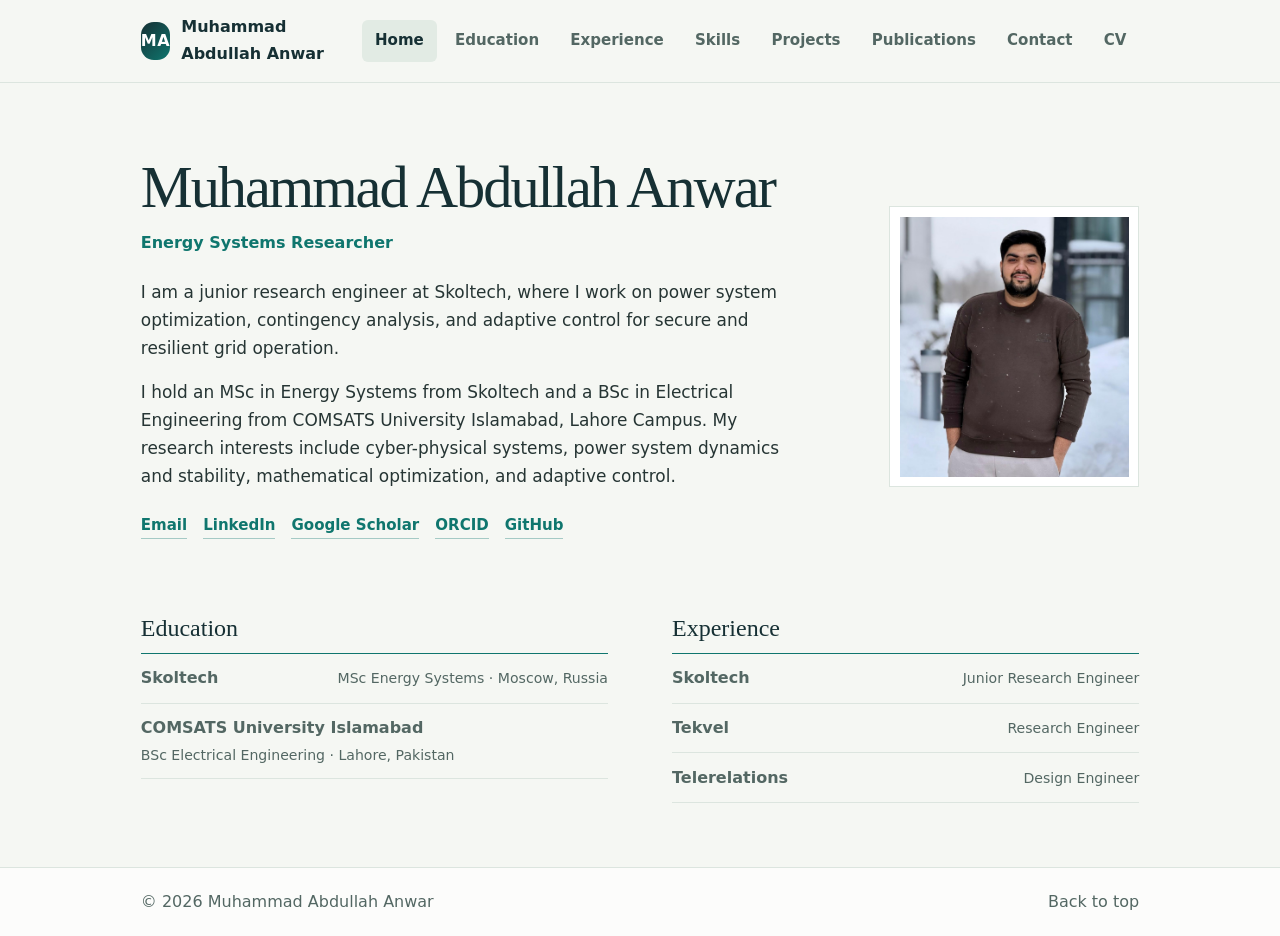
<file: index.html>
<!DOCTYPE html>
<html lang="en">
<head>
  <meta charset="UTF-8" />
  <meta name="viewport" content="width=device-width, initial-scale=1.0" />
  <meta name="description" content="Muhammad Abdullah Anwar - Energy Systems Researcher working on power system optimization, AI, smart grids, control, cybersecurity, and resilient energy systems." />
  <meta name="author" content="Muhammad Abdullah Anwar" />
  <title>Muhammad Abdullah Anwar | Energy Systems Researcher</title>
  <link rel="preload" as="image" href="assets/images/muhammad-abdullah-anwar.jpg" />
  <link rel="stylesheet" href="style.css" />
</head>
<body>
  <a class="skip-link" href="#main-content">Skip to content</a>

  <header class="site-header" id="top">
    <div class="header-inner">
      <a class="brand" href="#home" data-tab-link="home" aria-label="Home">
        <span class="brand-mark">MA</span>
        <span>Muhammad Abdullah Anwar</span>
      </a>

      <button class="menu-toggle" type="button" aria-expanded="false" aria-controls="site-nav">
        <span></span><span></span><span></span>
        <span class="sr-only">Open menu</span>
      </button>

      <nav class="site-nav" id="site-nav" aria-label="Primary navigation">
        <a href="#home" data-tab-link="home" class="active">Home</a>
        <a href="#education" data-tab-link="education">Education</a>
        <a href="#experience" data-tab-link="experience">Experience</a>
        <a href="#skills" data-tab-link="skills">Skills</a>
        <a href="#projects" data-tab-link="projects">Projects</a>
        <a href="#publications" data-tab-link="publications">Publications</a>
        <a href="#contact" data-tab-link="contact">Contact</a>
        <a href="assets/cv/Muhammad_Abdullah_Anwar_CV.pdf">CV</a>
      </nav>
    </div>
  </header>

  <main id="main-content">
    <section class="tab-panel active" id="home" aria-labelledby="home-title">
      <div class="hero-wrap section-shell">
        <div class="hero-copy reveal">
          <h1 id="home-title">Muhammad Abdullah Anwar</h1>
          <p class="research-title">Energy Systems Researcher</p>
          <div class="intro-text">
            <p>I am a junior research engineer at Skoltech, where I work on power system optimization, contingency analysis, and adaptive control for secure and resilient grid operation.</p>
            <p>I hold an MSc in Energy Systems from Skoltech and a BSc in Electrical Engineering from COMSATS University Islamabad, Lahore Campus. My research interests include cyber-physical systems, power system dynamics and stability, mathematical optimization, and adaptive control.</p>
          </div>

          <div class="quick-links" aria-label="Profile links">
            <a href="mailto:abdullahabbi16@gmail.com">Email</a>
            <a href="https://www.linkedin.com/in/muhammad-abdullah-anwar-aba880205/" target="_blank" rel="noopener">LinkedIn</a>
            <a href="https://scholar.google.com/citations?user=Lme0iqQAAAAJ&amp;hl=en" target="_blank" rel="noopener">Google Scholar</a>
            <a href="https://orcid.org/0009-0001-8237-1977" target="_blank" rel="noopener">ORCID</a>
            <a href="https://github.com/Muhammad-Abdullah8" target="_blank" rel="noopener">GitHub</a>
          </div>
        </div>

        <figure class="profile-portrait">
          <img src="assets/images/muhammad-abdullah-anwar.jpg" alt="Muhammad Abdullah Anwar" />
        </figure>
      </div>

      <div class="section-shell affiliations">
        <section aria-labelledby="home-education">
          <h2 id="home-education"><a href="#education" data-tab-link="education">Education</a></h2>
          <ul>
            <li><strong>Skoltech</strong><span>MSc Energy Systems · Moscow, Russia</span></li>
            <li><strong>COMSATS University Islamabad</strong><span>BSc Electrical Engineering · Lahore, Pakistan</span></li>
          </ul>
        </section>
        <section aria-labelledby="home-experience">
          <h2 id="home-experience"><a href="#experience" data-tab-link="experience">Experience</a></h2>
          <ul>
            <li><strong>Skoltech</strong><span>Junior Research Engineer</span></li>
            <li><strong>Tekvel</strong><span>Research Engineer</span></li>
            <li><strong>Telerelations</strong><span>Design Engineer</span></li>
          </ul>
        </section>
      </div>
    </section>

    <section class="tab-panel" id="education" aria-labelledby="education-title">
      <div class="section-shell section-heading reveal">
        <p class="eyebrow">Academic background</p>
        <h2 id="education-title">Education</h2>
      </div>

      <div class="section-shell timeline reveal">
        <article class="timeline-item">
          <div class="timeline-date">Sep 2024 – Jun 2026</div>
          <div class="timeline-content">
            <h3>Master of Science in Energy Systems</h3>
            <p class="muted">Skolkovo Institute of Science and Technology, Moscow, Russia</p>
            <p>GPA: 3.83/4.00. Cohort rank: 2nd. Research focus includes smart grids, power system optimization, power electronics, dynamics and stability, renewable energy integration, optimal control, and cybersecurity in smart grids.</p>
            <p><strong>Master’s thesis:</strong> A Game Theory-Based Optimization Framework for Cybersecurity in Power Systems under False Data Injection Attacks.</p>
          </div>
        </article>

        <article class="timeline-item">
          <div class="timeline-date">Sep 2019 – Jul 2023</div>
          <div class="timeline-content">
            <h3>Bachelor of Science in Electrical Engineering</h3>
            <p class="muted">COMSATS University Islamabad, Lahore Campus, Pakistan</p>
            <p>Academic focus included power electronics, IoT, signal processing, complex electrical circuit analysis, control systems, communication systems, and digital system design.</p>
          </div>
        </article>
      </div>

      <div class="section-shell cards-grid two reveal">
        <article class="info-card">
          <h3>Conferences and seminars</h3>
          <p><strong>Research Seminars in Smart Grids</strong>, Skoltech, Nov 2024 – May 2025.</p>
          <p><strong>SUMMA 2025</strong>, 7th International Conference on Control Systems, Mathematical Modeling, Automation and Energy Efficiency, Lipetsk, Russia.</p>
        </article>
        <article class="info-card accent-card">
          <h3>Awards and scholarships</h3>
          <p><strong>Skoltech Merit Scholarship</strong>, 2024 – Present.</p>
          <p><strong>Excellence Award for Outstanding Industrial Immersion Project</strong>, Skoltech, Oct 2025.</p>
        </article>
      </div>
    </section>

    <section class="tab-panel" id="experience" aria-labelledby="experience-title">
      <div class="section-shell section-heading reveal">
        <p class="eyebrow">Academic and professional work</p>
        <h2 id="experience-title">Work experience</h2>
      </div>

      <div class="section-shell timeline reveal">
        <article class="timeline-item">
          <div class="timeline-date">Dec 2024 – Present</div>
          <div class="timeline-content">
            <h3>Junior Research Engineer</h3>
            <p class="muted">Skoltech, Moscow, Russia</p>
            <p>Develop computational frameworks for online optimal power flow and cyber-physical grid security using contingency analysis, adaptive control, and data-driven methods.</p>
          </div>
        </article>

        <article class="timeline-item">
          <div class="timeline-date">Jun 2025 – Jun 2026</div>
          <div class="timeline-content">
            <h3>Research Engineer</h3>
            <p class="muted">Tekvel, Moscow, Russia · Hybrid</p>
            <ul>
              <li>Tested IEC 61850 digital substation protection and automation functions with Tekvel Magic and industrial protection relays.</li>
              <li>Ran fault scenarios for distance protection, transformer differential protection, and autoreclosing schemes.</li>
            </ul>
          </div>
        </article>

        <article class="timeline-item">
          <div class="timeline-date">Nov 2023 – Sep 2024</div>
          <div class="timeline-content">
            <h3>Design Engineer</h3>
            <p class="muted">Telerelations, Lahore, Pakistan</p>
            <ul>
              <li>Delivered controls design and technical documentation for a New York City-based client, aligned with project requirements and local standards.</li>
              <li>Designed SCA, DDC, and DASSY controls packages for Building Automation and BMS projects.</li>
            </ul>
          </div>
        </article>
      </div>
    </section>

    <section class="tab-panel" id="skills" aria-labelledby="skills-title">
      <div class="section-shell section-heading reveal">
        <p class="eyebrow">Technical toolkit</p>
        <h2 id="skills-title">Skills</h2>
      </div>

      <div class="section-shell skill-grid reveal">
        <article class="skill-card">
          <h3>Programming</h3>
          <div class="pill-row">
            <span>Python</span><span>MATLAB</span><span>C++</span><span>C</span><span>Java</span><span>Julia</span><span>R</span>
          </div>
        </article>

        <article class="skill-card">
          <h3>AI/ML and data analysis</h3>
          <div class="pill-row">
            <span>PyTorch</span><span>TensorFlow</span><span>PyTorch Geometric</span><span>NumPy</span><span>Pandas</span><span>OpenCV</span><span>Matplotlib</span>
          </div>
        </article>

        <article class="skill-card">
          <h3>Optimization and power systems</h3>
          <div class="pill-row">
            <span>Pyomo</span><span>IPOPT</span><span>MATPOWER</span><span>ETAP</span><span>PSCAD</span><span>Simulink</span><span>OPF</span><span>Inverter control</span>
          </div>
        </article>

        <article class="skill-card">
          <h3>Tools and environments</h3>
          <div class="pill-row">
            <span>Git/GitHub</span><span>Jupyter</span><span>Wireshark</span><span>Linux</span><span>LaTeX</span><span>RTDS NovaCor</span>
          </div>
        </article>

        <article class="skill-card">
          <h3>Signal processing</h3>
          <div class="pill-row">
            <span>Sampling</span><span>Quantization</span><span>Digital filtering</span><span>Spectral denoising</span><span>Transform-based compression</span>
          </div>
        </article>

        <article class="skill-card">
          <h3>Languages</h3>
          <div class="pill-row">
            <span>English · C1</span><span>Urdu · Native</span>
          </div>
        </article>
      </div>
    </section>

    <section class="tab-panel" id="projects" aria-labelledby="projects-title">
      <div class="section-shell section-heading reveal">
        <p class="eyebrow">Research, simulation, and design</p>
        <h2 id="projects-title">Projects</h2>
      </div>

      <div class="section-shell filter-bar reveal" aria-label="Project filters">
        <button class="filter-btn active" data-filter="all" type="button">All</button>
        <button class="filter-btn" data-filter="simulation" type="button">Simulation &amp; Design</button>
        <button class="filter-btn" data-filter="optimization" type="button">Optimization</button>
        <button class="filter-btn" data-filter="security" type="button">Cybersecurity</button>
        <button class="filter-btn" data-filter="ai" type="button">AI/ML</button>
        <button class="filter-btn" data-filter="control" type="button">Control</button>
        <button class="filter-btn" data-filter="protection" type="button">Protection</button>
        <button class="filter-btn" data-filter="iot" type="button">IoT</button>
      </div>

      <div class="section-shell project-grid reveal" id="project-grid">
        <article class="project-card featured simulation-design-card" data-category="simulation matlab">
          <a class="project-image-link" href="assets/projects/pll-model-preview.jpg" target="_blank" rel="noopener" aria-label="Open PLL Simulink model preview">
            <img class="project-preview" src="assets/projects/pll-model-preview.jpg" alt="Simulink preview of PLL design under negative sequence and harmonic distortion" loading="lazy">
          </a>
          <div class="project-topline"><span>Smart Grids Course · Simulation &amp; Design</span><span>2025</span></div>
          <h3>PLL Design Under Negative Sequence and Harmonic Distortion</h3>
          <p>Designed and tested a PLL model in MATLAB/Simulink under negative-sequence voltage and harmonic distortion. The model used notch filtering, lead compensation, and time-domain validation to improve synchronization behavior.</p>
          <div class="result-box">
            <strong>Result shown</strong>
            <p>The PLL output response and Bode analysis show how the filter and compensator reduce harmonic effects and help the frequency response settle after distortion.</p>
            <a class="project-image-link" href="assets/projects/pll-results-preview.jpg" target="_blank" rel="noopener" aria-label="Open PLL simulation results">
              <img class="project-result" src="assets/projects/pll-results-preview.jpg" alt="PLL simulation results with output response and Bode plot" loading="lazy">
            </a>
          </div>
          <div class="tag-row"><span>MATLAB</span><span>Simulink</span><span>PLL</span><span>Harmonics</span><span>Simulation design</span></div>
          <div class="card-links">
            <a href="assets/projects/pll-model-preview.jpg" target="_blank" rel="noopener">Open model image</a>
            <a href="assets/projects/pll-results-preview.jpg" target="_blank" rel="noopener">Open results</a>
          </div>
        </article>

        <article class="project-card featured simulation-design-card" data-category="simulation matlab">
          <a class="project-image-link" href="assets/projects/grid-inverter-model-preview.jpg" target="_blank" rel="noopener" aria-label="Open grid-following inverter model preview">
            <img class="project-preview" src="assets/projects/grid-inverter-model-preview.jpg" alt="Simulink preview of grid-following inverter with PLL and LCL filter" loading="lazy">
          </a>
          <div class="project-topline"><span>Smart Grids Course · Simulation &amp; Design</span><span>2025</span></div>
          <h3>Grid-Following Inverter Using PLL and LCL Filter</h3>
          <p>Built a three-phase grid-following inverter simulation with PLL synchronization, dq current control, PWM switching, and LCL filtering to study grid-connected converter behavior.</p>
          <div class="result-box">
            <strong>Result shown</strong>
            <p>The simulated waveforms show stable grid-side and inverter-side voltage/current behavior after filtering and current control, with the LCL interface reducing switching distortion.</p>
            <a class="project-image-link" href="assets/projects/grid-inverter-results-preview.jpg" target="_blank" rel="noopener" aria-label="Open grid-following inverter simulation results">
              <img class="project-result" src="assets/projects/grid-inverter-results-preview.jpg" alt="Grid-following inverter simulation results showing voltages, currents, and PWM-related waveforms" loading="lazy">
            </a>
          </div>
          <div class="tag-row"><span>MATLAB</span><span>Simulink</span><span>Grid-following inverter</span><span>LCL filter</span><span>dq control</span></div>
          <div class="card-links">
            <a href="assets/projects/grid-inverter-model-preview.jpg" target="_blank" rel="noopener">Open model image</a>
            <a href="assets/projects/grid-inverter-results-preview.jpg" target="_blank" rel="noopener">Open results</a>
          </div>
        </article>

        <article class="project-card featured simulation-design-card" data-category="simulation matlab">
          <a class="project-image-link" href="assets/projects/flux-observer-model-preview.jpg" target="_blank" rel="noopener" aria-label="Open flux observer Simulink model preview">
            <img class="project-preview" src="assets/projects/flux-observer-model-preview.jpg" alt="Simulink preview of dq-frame flux observer design" loading="lazy">
          </a>
          <div class="project-topline"><span>Smart Grids Course · Simulation &amp; Design</span><span>2025</span></div>
          <h3>Flux Observer Design in dq-Frame</h3>
          <p>Designed a dq-frame flux observer in Simulink to estimate stator flux magnitude and electrical angle, including reciprocal normalization and low-flux stability handling.</p>
          <div class="result-box">
            <strong>Result shown</strong>
            <p>The output plots show the estimated flux-related response and angle behavior, including transient behavior during a frequency change and recovery to a stable response.</p>
            <a class="project-image-link" href="assets/projects/flux-observer-results-preview.jpg" target="_blank" rel="noopener" aria-label="Open flux observer simulation results">
              <img class="project-result" src="assets/projects/flux-observer-results-preview.jpg" alt="Flux observer simulation results showing estimated outputs and transient response" loading="lazy">
            </a>
          </div>
          <div class="tag-row"><span>MATLAB</span><span>Simulink</span><span>Flux observer</span><span>dq-frame</span><span>Simulation design</span></div>
          <div class="card-links">
            <a href="assets/projects/flux-observer-model-preview.jpg" target="_blank" rel="noopener">Open model image</a>
            <a href="assets/projects/flux-observer-results-preview.jpg" target="_blank" rel="noopener">Open results</a>
          </div>
        </article>

        <article class="project-card thesis-card" data-category="optimization security">
          <div class="project-topline"><span>Master’s Thesis · Skoltech</span><span>Sep 2025 – Present</span></div>
          <h3>A Game Theory-Based Optimization Framework for Cybersecurity in Power Systems under False Data Injection Attacks</h3>
          <p>My master’s thesis develops an optimization framework for studying cybersecurity risks in power systems under false data injection attacks. The work focuses on how manipulated measurements can affect secure grid operation and how optimization can help identify critical buses, vulnerable operating points, and effective defense strategies.</p>
          <ul class="project-bullets">
            <li>Models false data injection attack scenarios in power system operation.</li>
            <li>Uses AC-OPF-based analysis to evaluate cyber-physical impacts on the grid.</li>
            <li>Identifies critical buses and supports defense planning for resilient operation.</li>
          </ul>
          <div class="tag-row"><span>Master’s thesis</span><span>Cybersecurity</span><span>False data injection attacks</span><span>AC-OPF</span><span>Optimization</span></div>
        </article>

        <article class="project-card" data-category="optimization renewable">
          <div class="project-topline"><span>Research Project · Skoltech</span><span>Nov 2025 – Jan 2026</span></div>
          <h3>Security-Constrained Multi-Period OPF with Renewable and Storage Integration</h3>
          <p>Developed a multi-period OPF model with renewable generation, storage constraints, ramping limits, and unit commitment constraints. Implemented the framework in Pyomo/IPOPT and tested it on IEEE systems.</p>
          <div class="tag-row"><span>Pyomo</span><span>IPOPT</span><span>OPF</span><span>Energy storage</span><span>Renewables</span></div>
        </article>

        <article class="project-card" data-category="ai optimization">
          <div class="project-topline"><span>Research Project · Skoltech</span><span>Sep 2025 – Nov 2025</span></div>
          <h3>Graph Neural Network Approach for Optimal Power Flow</h3>
          <p>Built a graph neural network surrogate model for AC optimal power flow on the IEEE 9-bus system using PyTorch Geometric. Generated OPF datasets under varying load conditions and evaluated prediction accuracy.</p>
          <div class="tag-row"><span>GNN</span><span>PyTorch Geometric</span><span>AC-OPF</span><span>IEEE 9-bus</span></div>
        </article>

        <article class="project-card" data-category="control optimization">
          <div class="project-topline"><span>Research Project · Skoltech</span><span>Jun 2025 – Sep 2025</span></div>
          <h3>Contingency-Sensitive Inertia and Damping Control for Grid-Forming Inverters</h3>
          <p>Designed a contingency-sensitive control strategy to adapt grid-forming inverter inertia and damping for improved transient stability. The method was validated on the IEEE 9-bus system using RTDS NovaCor.</p>
          <div class="tag-row"><span>Grid-forming inverter</span><span>RTDS NovaCor</span><span>Transient stability</span><span>Control</span></div>
        </article>

        <article class="project-card" data-category="control ai optimization">
          <div class="project-topline"><span>Research Project · Skoltech</span><span>Jan 2025 – May 2025</span></div>
          <h3>Optimal Adaptive Droop Control with AI-Based Contingency Detection</h3>
          <p>Developed an adaptive droop control framework for primary frequency regulation under changing operating conditions, integrating optimization, eigenvalue-based stability constraints, and AI-based event detection.</p>
          <div class="tag-row"><span>Adaptive droop</span><span>Frequency regulation</span><span>AI detection</span><span>Stability</span></div>
        </article>

        <article class="project-card" data-category="protection">
          <div class="project-topline"><span>Industrial Project · Tekvel</span><span>2025</span></div>
          <h3>Relay Protection Testing Framework Using Simulated Sample Values</h3>
          <p>Developed relay protection test plans and executed fault simulations to evaluate protection performance, identify vulnerabilities, and support safer network operation.</p>
          <div class="tag-row"><span>Relay protection</span><span>Fault simulation</span><span>Testing</span><span>Power systems</span></div>
        </article>

        <article class="project-card" data-category="iot">
          <div class="project-topline"><span>Bachelor Thesis · COMSATS</span><span>Sep 2022 – Jul 2023</span></div>
          <h3>IoT-Based Smart Energy Metering and Monitoring System</h3>
          <p>Designed an IoT-based smart energy meter with real-time data acquisition, cloud transmission, and a web dashboard for energy monitoring.</p>
          <div class="tag-row"><span>IoT</span><span>Energy metering</span><span>Web dashboard</span><span>Monitoring</span></div>
        </article>
      </div>
    </section>

    <section class="tab-panel" id="publications" aria-labelledby="publications-title">
      <div class="section-shell section-heading reveal">
        <p class="eyebrow">Papers and manuscripts</p>
        <h2 id="publications-title">Publications</h2>
      </div>

      <div class="section-shell publication-tools reveal">
        <label for="publication-search">Search publications</label>
        <input id="publication-search" type="search" placeholder="Search by title, venue, or topic" />
      </div>

      <div class="section-shell publication-list reveal" id="publication-list">
        <article class="publication-card" data-search="ac-opf stackelberg cyber physical attack analysis power systems elsevier submitted">
          <div class="publication-meta"><span>Manuscript submitted to Elsevier</span><span>Submitted</span></div>
          <h3>An AC-OPF-Based Stackelberg Framework for Cyber-Physical Attack Analysis in Power Systems</h3>
          <p class="authors">Muhammad Abdullah Anwar et al.</p>
          <p>Developed an AC-OPF-based optimization framework for cyber-physical attack analysis in power systems.</p>
          <button class="copy-citation" type="button" data-citation="Muhammad Abdullah Anwar et al., 'An AC-OPF-Based Stackelberg Framework for Cyber-Physical Attack Analysis in Power Systems,' manuscript submitted to Elsevier.">Copy citation</button>
        </article>

        <article class="publication-card" data-search="contingency sensitive inertia damping control grid forming inverters summa 2025 accepted ieee xplore document 11302304">
          <div class="publication-meta"><span>SUMMA 2025 · IEEE Xplore</span><span>Accepted · Oct 2025</span></div>
          <h3>An Optimal Contingency-Sensitive Inertia and Damping Control for Grid-Forming Inverters</h3>
          <p class="authors">Muhammad Abdullah Anwar et al.</p>
          <p>Accepted for presentation/publication at the 7th International Conference on Control Systems, Mathematical Modeling, Automation and Energy Efficiency, Lipetsk, Russia. Available on IEEE Xplore.</p>
          <div class="card-links publication-links">
            <a href="https://ieeexplore.ieee.org/abstract/document/11302304" target="_blank" rel="noopener">Open IEEE Xplore</a>
            <button class="copy-citation" type="button" data-citation="Muhammad Abdullah Anwar et al., 'An Optimal Contingency-Sensitive Inertia and Damping Control for Grid-Forming Inverters,' SUMMA 2025, IEEE Xplore, 2025.">Copy citation</button>
          </div>
        </article>

        <article class="publication-card" data-search="adaptive droop control ai based contingency detection frequency regulation ieee transactions power systems submitted">
          <div class="publication-meta"><span>Manuscript submitted to IEEE Transactions on Power Systems</span><span>Submitted</span></div>
          <h3>Optimal Adaptive Droop Control with AI-Based Contingency Detection for Frequency Regulation</h3>
          <p class="authors">Muhammad Abdullah Anwar et al.</p>
          <p>Developed from research on adaptive droop control, optimization-based stability constraints, and AI-assisted contingency detection for frequency regulation.</p>
          <button class="copy-citation" type="button" data-citation="Muhammad Abdullah Anwar et al., 'Optimal Adaptive Droop Control with AI-Based Contingency Detection for Frequency Regulation,' manuscript submitted to IEEE Transactions on Power Systems.">Copy citation</button>
        </article>
      </div>
    </section>

    <section class="tab-panel" id="contact" aria-labelledby="contact-title">
      <div class="section-shell section-heading reveal">
        <p class="eyebrow">CV and contact</p>
        <h2 id="contact-title">Contact</h2>
      </div>

      <div class="section-shell contact-grid reveal">
        <article class="contact-card">
          <h3>Download CV</h3>
          <p>My CV summarizes my research experience in smart grids, OPF, AI/ML, relay protection, inverter control, cybersecurity, and energy system optimization.</p>
          <a class="btn primary" href="assets/cv/Muhammad_Abdullah_Anwar_CV.pdf" target="_blank" rel="noopener">Open CV</a>
        </article>

        <article class="contact-card">
          <h3>Academic links</h3>
          <div class="link-list">
            <a href="mailto:abdullahabbi16@gmail.com">abdullahabbi16@gmail.com</a>
            <a href="https://www.linkedin.com/in/muhammad-abdullah-anwar-aba880205/" target="_blank" rel="noopener">LinkedIn</a>
            <a href="https://scholar.google.com/citations?user=Lme0iqQAAAAJ&amp;hl=en" target="_blank" rel="noopener">Google Scholar</a>
            <a href="https://orcid.org/0009-0001-8237-1977" target="_blank" rel="noopener">ORCID</a>
            <a href="https://github.com/Muhammad-Abdullah8" target="_blank" rel="noopener">GitHub</a>
          </div>
        </article>

        <form class="contact-form" id="contact-form">
          <h3>Send a message</h3>
          <label for="name">Name</label>
          <input id="name" name="name" type="text" placeholder="Your name" />

          <label for="email">Email</label>
          <input id="email" name="email" type="email" placeholder="your.email@example.com" />

          <label for="subject">Subject</label>
          <input id="subject" name="subject" type="text" placeholder="Research opportunity / collaboration" />

          <label for="message">Message</label>
          <textarea id="message" name="message" rows="5" placeholder="Write your message here"></textarea>

          <button class="btn primary" type="submit">Open email app</button>
          <p class="form-note">This form opens your email app. No data is stored on this website.</p>
        </form>
      </div>
    </section>
  </main>

  <footer class="site-footer">
    <div class="section-shell footer-inner">
      <p>© <span id="year"></span> Muhammad Abdullah Anwar</p>
      <a href="#top">Back to top</a>
    </div>
  </footer>

  <div class="toast" id="toast" role="status" aria-live="polite"></div>
  <script src="script.js"></script>
</body>
</html>
</file>
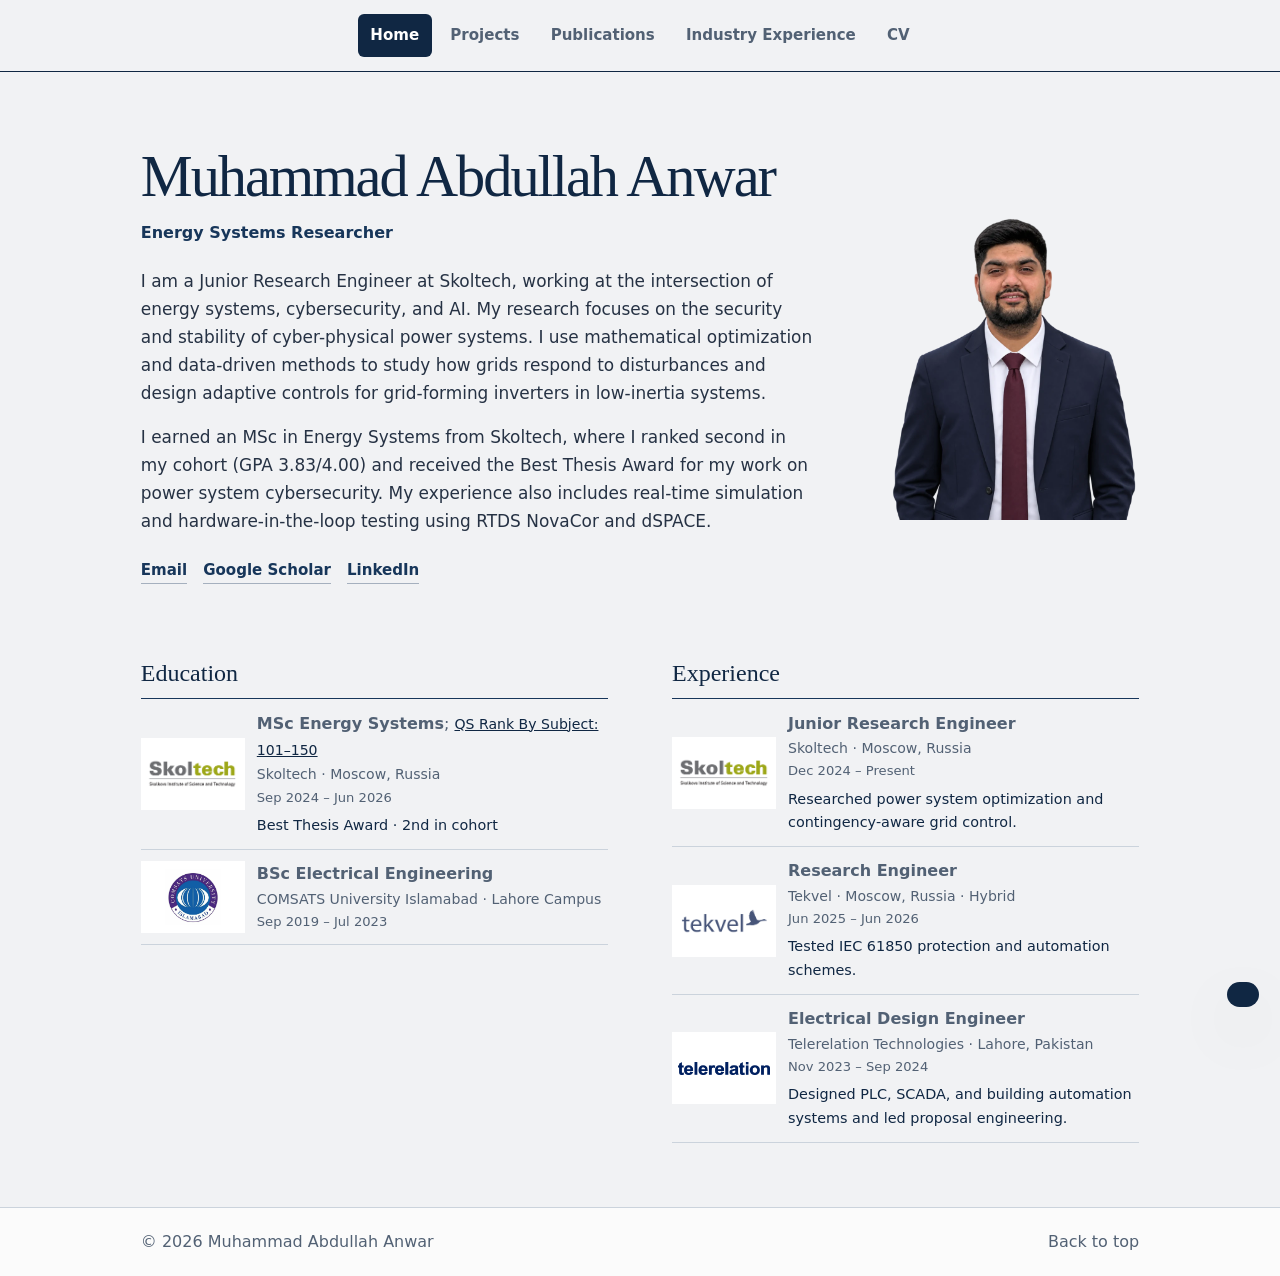
<file: portfolio-complete/index.html>
<!DOCTYPE html>
<html lang="en">
<head>
  <meta charset="UTF-8" />
  <meta name="viewport" content="width=device-width, initial-scale=1.0" />
  <meta name="description" content="Muhammad Abdullah Anwar - Energy Systems Researcher working on power system optimization, AI, smart grids, control, cybersecurity, and resilient energy systems." />
  <meta name="author" content="Muhammad Abdullah Anwar" />
  <title>Muhammad Abdullah Anwar | Energy Systems Researcher</title>
  <link rel="preload" as="image" href="assets/images/abdullah-headshot.webp" />
  <link rel="stylesheet" href="style.css" />
</head>
<body>
  <a class="skip-link" href="#main-content">Skip to content</a>

  <header class="site-header" id="top">
    <div class="header-inner">
      <button class="menu-toggle" type="button" aria-expanded="false" aria-controls="site-nav">
        <span></span><span></span><span></span>
        <span class="sr-only">Open menu</span>
      </button>

      <nav class="site-nav" id="site-nav" aria-label="Primary navigation">
        <a href="#home" data-tab-link="home" class="active">Home</a>
        <a href="#projects" data-tab-link="projects">Projects</a>
        <a href="#publications" data-tab-link="publications">Publications</a>
        <a href="#industry" data-tab-link="industry">Industry Experience</a>
        <a href="assets/cv/Muhammad_Abdullah_Anwar_CV.pdf" target="_blank" rel="noopener">CV</a>
      </nav>
    </div>
  </header>

  <main id="main-content">
    <section class="tab-panel active" id="home" aria-labelledby="home-title">
      <div class="hero-wrap section-shell">
        <div class="hero-copy reveal">
          <h1 id="home-title">Muhammad Abdullah Anwar</h1>
          <p class="research-title">Energy Systems Researcher</p>
          <div class="intro-text">
            <p>I am a Junior Research Engineer at Skoltech, working at the intersection of energy systems, cybersecurity, and AI. My research focuses on the security and stability of cyber-physical power systems. I use mathematical optimization and data-driven methods to study how grids respond to disturbances and design adaptive controls for grid-forming inverters in low-inertia systems.</p>
            <p>I earned an MSc in Energy Systems from Skoltech, where I ranked second in my cohort (GPA 3.83/4.00) and received the Best Thesis Award for my work on power system cybersecurity. My experience also includes real-time simulation and hardware-in-the-loop testing using RTDS NovaCor and dSPACE.</p>
          </div>

          <div class="quick-links" aria-label="Profile links">
            <a href="mailto:abdullahabbi16@gmail.com">Email</a>
            <a href="https://scholar.google.com/citations?user=Lme0iqQAAAAJ&amp;hl=en" target="_blank" rel="noopener">Google Scholar</a>
            <a href="https://www.linkedin.com/in/muhammad-abdullah-anwar-aba880205/" target="_blank" rel="noopener">LinkedIn</a>
          </div>
        </div>

        <figure class="profile-portrait">
          <img src="assets/images/abdullah-headshot.webp" alt="Muhammad Abdullah Anwar" />
        </figure>
      </div>

      <div class="section-shell affiliations">
        <section aria-labelledby="home-education">
          <h2 id="home-education">Education</h2>
          <ul class="affiliation-list">
            <li>
              <a class="affiliation-logo" href="https://www.skoltech.ru/en/" aria-label="Visit Skoltech">
                <img src="assets/images/skoltech-logo.png" alt="Skoltech" width="198" height="73">
              </a>
              <div>
                <strong>MSc Energy Systems</strong>; <a class="subject-ranking" href="https://www.topuniversities.com/universities/skolkovo-institute-science-technology-skoltech">QS Rank By Subject: 101–150</a>
                <span>Skoltech · Moscow, Russia</span>
                <span class="affiliation-date">Sep 2024 – Jun 2026</span>
                <p class="affiliation-highlight">Best Thesis Award · 2nd in cohort</p>
              </div>
            </li>
            <li>
              <a class="affiliation-logo" href="https://lahore.comsats.edu.pk/new/index" aria-label="Visit COMSATS University Islamabad, Lahore Campus">
                <img src="assets/images/comsats-logo.jpg" alt="COMSATS University Islamabad" width="770" height="769">
              </a>
              <div>
                <strong>BSc Electrical Engineering</strong>
                <span>COMSATS University Islamabad · Lahore Campus</span>
                <span class="affiliation-date">Sep 2019 – Jul 2023</span>
              </div>
            </li>
          </ul>
        </section>
        <section aria-labelledby="home-experience">
          <h2 id="home-experience">Experience</h2>
          <ul class="affiliation-list">
            <li>
              <a class="affiliation-logo" href="https://www.skoltech.ru/en/" aria-label="Visit Skoltech">
                <img src="assets/images/skoltech-logo.png" alt="Skoltech" width="198" height="73">
              </a>
              <div>
                <strong>Junior Research Engineer</strong>
                <span>Skoltech · Moscow, Russia</span>
                <span class="affiliation-date">Dec 2024 – Present</span>
                <p class="affiliation-highlight">Researched power system optimization and contingency-aware grid control.</p>
              </div>
            </li>
            <li>
              <a class="affiliation-logo" href="https://tekvel.com/web/" aria-label="Visit Tekvel">
                <img src="assets/images/tekvel-logo.png" alt="Tekvel" width="444" height="133">
              </a>
              <div>
                <strong>Research Engineer</strong>
                <span>Tekvel · Moscow, Russia · Hybrid</span>
                <span class="affiliation-date">Jun 2025 – Jun 2026</span>
                <p class="affiliation-highlight">Tested IEC 61850 protection and automation schemes.</p>
              </div>
            </li>
            <li>
              <a class="affiliation-logo" href="https://telerelation.com/" aria-label="Visit Telerelation">
                <img src="assets/images/telerelation-logo.png" alt="Telerelation" width="2795" height="411">
              </a>
              <div>
                <strong>Electrical Design Engineer</strong>
                <span>Telerelation Technologies · Lahore, Pakistan</span>
                <span class="affiliation-date">Nov 2023 – Sep 2024</span>
                <p class="affiliation-highlight">Designed PLC, SCADA, and building automation systems and led proposal engineering.</p>
              </div>
            </li>
          </ul>
        </section>
      </div>
    </section>

    <section class="tab-panel" id="projects" aria-labelledby="projects-title">
      <div class="section-shell section-heading reveal">
        <h2 id="projects-title">Projects</h2>
      </div>

      <div class="section-shell project-grid reveal" id="project-grid">
        <article class="project-card thesis-card" data-category="optimization security">
          <h3>AC-OPF-Based Stackelberg Framework for Cyber–Physical Attack Analysis in Power Systems</h3>
          <div class="project-topline"><span>Research completed</span><span>Manuscript under review</span></div>
          <p class="project-details"><strong>Role:</strong> Lead Researcher · <strong>Systems:</strong> IEEE 14-bus and Kundur two-area · <strong>Platform:</strong> Python and RTDS NovaCor</p>
          <figure class="project-figure">
            <a class="project-image-link" href="assets/projects/stackelberg-framework.png" target="_blank" rel="noopener">
              <img src="assets/projects/stackelberg-framework.png" alt="Overview of the game-theoretic framework and its links to AC optimal power flow and power system dynamics" loading="lazy">
            </a>
            <figcaption>Stackelberg framework linking defender and attacker decisions to AC optimal power flow and system dynamics.</figcaption>
          </figure>
          <p>This project combines AC optimal power flow (AC-OPF), Stackelberg optimization, and generator criticality assessment to evaluate the effects of false data injection and malicious generator outages. It examines how these disturbances affect grid operation and how to allocate limited protection resources.</p>
          <h4>Key Contributions</h4>
          <ul class="project-bullets">
            <li>Developed an AC-OPF framework to quantify operational and economic impacts.</li>
            <li>Used a defender–attacker Stackelberg model to evaluate protection resource allocation.</li>
            <li>Assessed scenarios involving compromised load measurements and generator outages.</li>
            <li>Developed a generator criticality index based on load shedding, voltage violations, line overloading, tie-line power transfer, and system inertia.</li>
            <li>Evaluated selected cyber–physical disturbance scenarios in real-time simulations using RTDS NovaCor and Python.</li>
          </ul>
          <h4>Key Results</h4>
          <figure class="project-figure">
            <a class="project-image-link" href="assets/projects/kundur-two-area-rtds.png" target="_blank" rel="noopener">
              <img src="assets/projects/kundur-two-area-rtds.png" alt="Kundur two-area network with four generators, inter-area tie-lines, and a real-time simulation interface" loading="lazy">
            </a>
            <figcaption>Kundur two-area benchmark and RTDS simulation setup.</figcaption>
          </figure>
          <ul class="project-bullets">
            <li>Worst-case operating cost increased from EUR 7,541.19 to EUR 19,742.49, approximately 161.8% above nominal operation.</li>
            <li>The Stackelberg optimization identified a defense level of 0.90 for the reported case.</li>
            <li>The criticality analysis ranked generating units by the operational consequences of their outages.</li>
            <li>Real-time simulations assessed frequency deviations, generator power responses, and inter-area oscillations.</li>
          </ul>
          <h4>Tools &amp; Technologies</h4>
          <p>Python · pandapower · Pyomo · AC optimal power flow · Stackelberg game theory · Scapy · RTDS NovaCor · IEEE 14-bus · Kundur two-area system</p>
        </article>

        <article class="project-card" data-category="control optimization">
          <h3>An Optimal Contingency-Sensitive Inertia and Damping Control for Grid-Forming Inverters</h3>
          <div class="card-links project-resources">
            <a href="https://ieeexplore.ieee.org/document/11302304" target="_blank" rel="noopener">View paper</a>
            <a href="assets/publications/summa-2025-presentation.pdf" target="_blank" rel="noopener">Presentation (PDF)</a>
          </div>
          <p class="project-details"><strong>Role:</strong> Co-Lead Researcher · <strong>Platform:</strong> RTDS NovaCor · <strong>System:</strong> IEEE 9-bus (IBR-only and hybrid grids)</p>
          <figure class="project-figure">
            <a href="https://engr-noorkhan.github.io/assets/Projects/main_fig16.png" target="_blank" rel="noopener">
              <img src="https://engr-noorkhan.github.io/assets/Projects/main_fig16.png" alt="Single-line diagram of the modified IEEE 9-bus system" loading="lazy">
            </a>
            <figcaption>Modified IEEE 9-bus system.</figcaption>
          </figure>
          <p>This project uses a virtual synchronous machine (VSM) control framework for grid-forming inverters. The framework optimizes virtual inertia and damping offline for credible contingencies and adjusts both online through smooth, continuous-time gain modulation.</p>
          <h4>Key Contributions</h4>
          <ul class="project-bullets">
            <li>Optimized virtual inertia and damping offline using differential evolution.</li>
            <li>Implemented local, communication-free contingency detection in real time.</li>
            <li>Used continuous-time modulation to transition smoothly between gains.</li>
            <li>Validated the approach on inverter-only and hybrid grids using RTDS NovaCor.</li>
          </ul>
          <h4>Results &amp; Impact</h4>
          <ul class="project-bullets">
            <li>Improved the frequency nadir and reduced the rate of change of frequency (RoCoF).</li>
            <li>Improved transient stability during inverter disconnection.</li>
            <li>Outperformed droop, fixed VSM, and adaptive inertia controls in the tested scenarios.</li>
          </ul>
          <h4>Tools &amp; Technologies</h4>
          <p>RTDS NovaCor · IEEE 9-bus · Grid-forming inverters · VSM · Differential evolution · Python · MATLAB</p>
        </article>

        <article class="project-card" data-category="control ai optimization">
          <h3>Optimal Adaptive Droop Control with AI-Based Contingency Detection for Frequency Regulation in Low-Inertia Power Systems</h3>
          <div class="project-topline"><span>Ongoing Research · Skoltech</span></div>
          <p class="project-details"><strong>Role:</strong> Co-Lead Researcher · <strong>System:</strong> IEEE 39-Bus · <strong>Grid Type:</strong> Hybrid (synchronous generators and inverter-based resources)</p>
          <figure class="project-figure">
            <a class="project-image-link" href="assets/projects/droop-control-architecture.png" target="_blank" rel="noopener">
              <img src="assets/projects/droop-control-architecture.png" alt="Block diagram connecting offline classifier training and gain optimization to real-time droop control" loading="lazy">
            </a>
            <figcaption>Adaptive droop control architecture. Offline training and gain optimization support real-time contingency classification and gain selection.</figcaption>
          </figure>
          <p>This ongoing project develops adaptive droop control for low-inertia power grids with synchronous generators and inverter-based resources (IBRs). A data-driven classifier detects contingencies from electrical measurements and selects optimized droop gains for primary frequency regulation.</p>
          <h4>Key Contributions</h4>
          <ul class="project-bullets">
            <li>Developed an IEEE 39-bus dynamic model and validated its response against RTDS simulations.</li>
            <li>Integrated IBRs to study frequency regulation in hybrid-grid configurations.</li>
            <li>Designed a data-driven contingency classifier using system-wide electrical measurements.</li>
            <li>Optimized adaptive droop gains under eigenvalue-based stability constraints.</li>
            <li>Connected contingency classification to real-time droop gain selection.</li>
          </ul>
          <h4>Preliminary Results</h4>
          <figure class="project-figure">
            <a class="project-image-link" href="assets/projects/droop-control-benchmark-results.png" target="_blank" rel="noopener">
              <img src="assets/projects/droop-control-benchmark-results.png" alt="IEEE 39-bus benchmark diagram with frequency response curves and a performance table for zero to three inverters" loading="lazy">
            </a>
            <figcaption>IEEE 39-bus benchmark and frequency-response comparison for cases with zero to three inverters.</figcaption>
          </figure>
          <ul class="project-bullets">
            <li>Reduced the frequency drop to the nadir during generator outages and load steps.</li>
            <li>Reduced the rate of change of frequency (RoCoF) and accelerated frequency recovery in the tested hybrid-grid scenarios.</li>
            <li>Improved frequency nadir and steady-state frequency deviation relative to standard droop control across the four benchmark cases shown.</li>
          </ul>
          <h4>Tools &amp; Technologies</h4>
          <p>Python · SciPy · pandapower · RTDS NovaCor · AI/ML-based contingency detection · Adaptive droop control · IEEE 39-bus system</p>
        </article>

        <article class="project-card" data-category="optimization">
          <h3>A Measurement-Based Derivative Approach for Online Optimal Power Flow</h3>
          <div class="project-topline"><span>Presented at IEEE PIERE 2026</span></div>
          <p class="project-details"><strong>Role:</strong> Co-Lead Researcher · <strong>System:</strong> Kundur two-area (11-bus) · <strong>Platform:</strong> Python and RTDS NovaCor</p>
          <figure class="project-figure">
            <a class="project-image-link" href="assets/projects/measurement-opf-approach.png" target="_blank" rel="noopener">
              <img src="assets/projects/measurement-opf-approach.png" alt="Side-by-side comparison of conventional primal-dual OPF and measurement-based online OPF" loading="lazy">
            </a>
            <figcaption>Conventional primal–dual OPF compared with the proposed measurement-based approach.</figcaption>
          </figure>
          <p>This project uses real-time measurements to calculate power flow derivatives for online AC optimal power flow. A Python-based primal–dual optimizer uses those derivatives to update generator setpoints in a closed loop with RTDS NovaCor.</p>
          <h4>Key Contributions</h4>
          <ul class="project-bullets">
            <li>Built a closed-loop RTDS–Python framework for measurement-based online AC-OPF.</li>
            <li>Implemented primal–dual optimization using real-time power flow Jacobians and Karush–Kuhn–Tucker (KKT) conditions.</li>
            <li>Applied Kron reduction to retain four controllable generator buses from the original 11-bus network.</li>
            <li>Applied a chain-rule correction to account for the eliminated load buses when calculating derivatives.</li>
            <li>Introduced an angle stationarity correction to improve convergence.</li>
            <li>Integrated TCP/IP communication through the RTDS GTNET interface to exchange measurements, Jacobians, and generator setpoints.</li>
          </ul>
          <figure class="project-figure">
            <a class="project-image-link" href="assets/projects/measurement-opf-rtds.png" target="_blank" rel="noopener">
              <img src="assets/projects/measurement-opf-rtds.png" alt="RTDS NovaCor and Python exchange the reduced Jacobian, system measurements, and generator setpoints" loading="lazy">
            </a>
            <figcaption>Closed-loop communication between RTDS NovaCor and the Python optimizer.</figcaption>
          </figure>
          <h4>Key Results</h4>
          <ul class="project-bullets">
            <li>Reduced the network from 11 to 4 buses, cutting full Jacobian entries per iteration from 484 to 64 (86.8%).</li>
            <li>Brought all five monitored KKT residuals below 0.05 in 856 iterations, or about 71 minutes at a 5-second control interval.</li>
            <li>Reduced online generation cost from $993,893.19/hr to $990,721.82/hr. The offline AC-OPF benchmark was $990,795.69/hr.</li>
            <li>Compared with offline AC-OPF, the maximum generator active-power deviation was 1.85 MW and voltage-angle deviations stayed within 0.065°.</li>
          </ul>
          <h4>Tools &amp; Technologies</h4>
          <p>Python · pandapower · RTDS NovaCor · GTNET · TCP/IP · AC optimal power flow · Primal–dual optimization · KKT conditions · Kron reduction · Power flow Jacobian · Kundur two-area system</p>
        </article>
      </div>
    </section>

    <section class="tab-panel" id="publications" aria-labelledby="publications-title">
      <div class="section-shell section-heading reveal">
        <h2 id="publications-title">Research &amp; Publications</h2>
        <p>My research focuses on <strong>cyber-physical power systems</strong>, particularly <strong>grid security, frequency stability, and adaptive control</strong> in low-inertia grids. I develop optimization and AI-based methods in <strong>Python</strong> and evaluate them through real-time simulation and hardware-in-the-loop testing using <strong>RTDS NovaCor</strong> and <strong>OPAL-RT</strong>.</p>
      </div>

      <div class="section-shell publication-list reveal" id="publication-list">
        <article class="publication-card">
          <h3>An Optimal Contingency-Sensitive Inertia and Damping Control for Grid-Forming Inverters</h3>
          <p class="authors">N. Khan, G. Hassan, O. O. Khamisov, S. Akhtar, <strong>M. A. Anwar</strong>, and P. Wongsuwan</p>
          <p><cite>2025 7th International Conference on Control Systems, Mathematical Modeling, Automation and Energy Efficiency (SUMMA)</cite>, Lipetsk, Russian Federation, 2025, pp. 906–911.</p>
          <p>This study develops a contingency-sensitive strategy that adjusts the virtual inertia and damping of grid-forming inverters. Tests on a modified IEEE 9-bus system using RTDS NovaCor showed improved frequency response across the tested operating conditions.</p>
          <p class="publication-doi">DOI: <a href="https://doi.org/10.1109/SUMMA68668.2025.11302304" target="_blank" rel="noopener">10.1109/SUMMA68668.2025.11302304</a></p>
          <div class="card-links publication-links">
            <a href="https://ieeexplore.ieee.org/document/11302304" target="_blank" rel="noopener">IEEE Xplore</a>
            <a href="assets/publications/summa-2025-presentation.pdf" target="_blank" rel="noopener">Presentation (PDF)</a>
            <button class="copy-citation" type="button" data-citation="N. Khan, G. Hassan, O. O. Khamisov, S. Akhtar, M. A. Anwar, and P. Wongsuwan. “An Optimal Contingency-Sensitive Inertia and Damping Control for Grid-Forming Inverters.” 2025 7th International Conference on Control Systems, Mathematical Modeling, Automation and Energy Efficiency (SUMMA), Lipetsk, Russian Federation, 2025, pp. 906–911. DOI: 10.1109/SUMMA68668.2025.11302304.">Copy citation</button>
          </div>
        </article>

        <article class="publication-card publication-card--under-review">
          <h3>An AC-OPF-Based Stackelberg Framework for Cyber-Physical Attack Analysis in Power Systems</h3>
          <p class="publication-status"><strong>Status:</strong> Under review · Oct 2026 · <cite>Journal of Modern Power Systems and Clean Energy</cite></p>
          <p class="authors">Anwar, A. et al.</p>
          <p>This work combines AC optimal power flow with a defender–attacker Stackelberg model to assess how compromised measurements and generator outages affect grid operation. It evaluates how limited protection resources can be allocated and uses RTDS simulations to examine the resulting system dynamics.</p>
          <div class="card-links publication-links">
            <button class="copy-citation" type="button" data-citation="Anwar, A. et al. “An AC-OPF-Based Stackelberg Framework for Cyber-Physical Attack Analysis in Power Systems.” Journal of Modern Power Systems and Clean Energy. Under review, Oct 2026.">Copy citation</button>
          </div>
        </article>

        <article class="publication-card publication-card--under-review">
          <h3>A Contingency-Sensitive Scenario-Based Optimal Control Framework with AI-Based Contingency Detection for Frequency Regulation</h3>
          <p class="publication-status"><strong>Status:</strong> Under review · Oct 2026 · <cite>Electric Power Systems Research</cite></p>
          <p>This study uses AI-based contingency classification to select optimized droop gains in real time. It evaluates frequency regulation on the IEEE 39-bus benchmark under synchronous-only and hybrid-grid configurations.</p>
          <div class="card-links publication-links">
            <button class="copy-citation" type="button" data-citation="“A Contingency-Sensitive Scenario-Based Optimal Control Framework with AI-Based Contingency Detection for Frequency Regulation.” Electric Power Systems Research. Under review, Oct 2026.">Copy citation</button>
          </div>
        </article>

        <article class="publication-card">
          <h3>A Measurement-Based Derivative Approach for Online Optimal Power Flow</h3>
          <p class="publication-status"><strong>Status:</strong> Presented · Nov 2026 · <cite>IEEE PIERE 2026</cite></p>
          <p>This study uses real-time measurements to compute power flow derivatives for online AC optimal power flow. A Python-based primal–dual optimizer updates generator setpoints in a closed loop with RTDS NovaCor, and the results are compared with an offline AC-OPF benchmark.</p>
          <div class="card-links publication-links">
            <button class="copy-citation" type="button" data-citation="“A Measurement-Based Derivative Approach for Online Optimal Power Flow.” IEEE PIERE 2026. Presented, Nov 2026.">Copy citation</button>
          </div>
        </article>
        <p>Manuscripts currently under preparation or review are available upon request.</p>
      </div>
    </section>

    <section class="tab-panel" id="contact" aria-labelledby="contact-title">
      <div class="section-shell section-heading reveal">
        <p class="eyebrow">CV and contact</p>
        <h2 id="contact-title">Contact</h2>
      </div>

      <div class="section-shell contact-grid reveal">
        <article class="contact-card">
          <h3>Download CV</h3>
          <p>My CV summarizes my research experience in smart grids, OPF, AI/ML, relay protection, inverter control, cybersecurity, and energy system optimization.</p>
          <a class="btn primary" href="assets/cv/Muhammad_Abdullah_Anwar_CV.pdf" target="_blank" rel="noopener">Open CV</a>
        </article>

        <article class="contact-card">
          <h3>Academic links</h3>
          <div class="link-list">
            <a href="mailto:abdullahabbi16@gmail.com">abdullahabbi16@gmail.com</a>
            <a href="https://www.linkedin.com/in/muhammad-abdullah-anwar-aba880205/" target="_blank" rel="noopener">LinkedIn</a>
            <a href="https://scholar.google.com/citations?user=Lme0iqQAAAAJ&amp;hl=en" target="_blank" rel="noopener">Google Scholar</a>
            <a href="https://orcid.org/0009-0001-8237-1977" target="_blank" rel="noopener">ORCID</a>
            <a href="https://github.com/Muhammad-Abdullah8" target="_blank" rel="noopener">GitHub</a>
          </div>
        </article>

        <form class="contact-form" id="contact-form">
          <h3>Send a message</h3>
          <label for="name">Name</label>
          <input id="name" name="name" type="text" placeholder="Your name" />

          <label for="email">Email</label>
          <input id="email" name="email" type="email" placeholder="your.email@example.com" />

          <label for="subject">Subject</label>
          <input id="subject" name="subject" type="text" placeholder="Research opportunity / collaboration" />

          <label for="message">Message</label>
          <textarea id="message" name="message" rows="5" placeholder="Write your message here"></textarea>

          <button class="btn primary" type="submit">Open email app</button>
          <p class="form-note">This form opens your email app. No data is stored on this website.</p>
        </form>
      </div>
    </section>
    <section class="tab-panel" id="industry" aria-labelledby="industry-title">
      <div class="section-shell section-heading reveal">
        <h2 id="industry-title">Industry Experience</h2>
      </div>
      <div class="section-shell project-grid reveal">
        <article class="project-card">
          <h3>Industrial Immersion — Tekvel (Protection &amp; Automation)</h3>
          <div class="card-links project-resources">
            <a href="assets/industry/tekvel-immersion-poster.pdf" target="_blank" rel="noopener">Open poster (PDF)</a>
            <a href="assets/industry/tekvel-differential-protection-presentation.pdf" target="_blank" rel="noopener">Open presentation (PDF)</a>
          </div>
          <p class="project-details"><strong>Role:</strong> Power System Protection &amp; Automation Intern · <strong>Organization:</strong> Tekvel, Moscow, Russia · <strong>Duration:</strong> Jun 2025 – Jul 2025</p>
          <figure class="project-figure">
            <a class="project-image-link" href="assets/industry/tekvel-immersion-poster.pdf" target="_blank" rel="noopener">
              <img src="assets/industry/tekvel-immersion-poster.jpg" alt="Tekvel industrial immersion poster showing the digital relay testing setup" loading="lazy">
            </a>
            <figcaption>Digital relay testing setup. Click to open the poster PDF.</figcaption>
          </figure>
          <p>During my industrial immersion at Tekvel, I developed and validated a differential relay testing workflow for IEC 61850 digital substations. The workflow used software-generated Sampled Values (SV) to emulate current transformer measurements, reducing dependence on physical test hardware.</p>
          <h4>Key Responsibilities &amp; Contributions</h4>
          <ul class="project-bullets">
            <li>Designed and validated test scenarios for normal operation, internal winding faults, and external through-faults.</li>
            <li>Developed a Python-based SV generator to emulate current measurements for the Tekvel Magic test environment.</li>
            <li>Performed end-to-end relay testing and monitored GOOSE trip indications.</li>
            <li>Evaluated relay operating time, selectivity, and dependability across the test scenarios.</li>
          </ul>
          <h4>Results &amp; Outcomes</h4>
          <ul class="project-bullets">
            <li>Recorded an internal-fault response time of approximately 12 ms.</li>
            <li>Observed no false trips in the tested normal-load and external-fault scenarios.</li>
            <li>Validated the IEC 61850 SV and GOOSE testing workflow, reducing test time and reliance on physical hardware.</li>
            <li>Received the Best Industrial Immersion Project 2025 award.</li>
          </ul>
          <h4>Tools &amp; Technologies</h4>
          <p>Tekvel Magic · IEC 61850 · Sampled Values (SV) · GOOSE messaging · Differential protection · Python · Digital relay testing</p>
        </article>

        <article class="project-card">
          <h3>Electrical Design Engineer — Telerelation Technologies</h3>
          <p class="project-details"><strong>Location:</strong> Lahore, Pakistan · <strong>Duration:</strong> Nov 2023 – Sep 2024</p>
          <p>Led proposal engineering for control systems, SCADA, remote terminal units (RTUs), building management systems (BMS), and extra-low-voltage (ELV) systems on projects in Qatar and Saudi Arabia. Reviewed applicable requirements from Ashghal, Saudi Aramco, SEC, SWA/SWCC, and MODON.</p>
          <h4>Key Responsibilities &amp; Contributions</h4>
          <ul class="project-bullets">
            <li>Designed Siemens PLC and SCADA solutions using SIMATIC S7-1200, S7-1500, and S7-400 with WinCC. Derived I/O requirements from P&amp;IDs and single-line diagrams, and defined control architectures, network layouts, SCADA tags, and instrumentation requirements.</li>
            <li>Designed Schneider Electric control systems using Modicon M340 and M580 PLCs with AVEVA System Platform or Plant SCADA. Developed HVAC and building automation solutions using EcoStruxure BMS and Siemens Desigo CC.</li>
            <li>Prepared BMS design packages for Tameer, a New York-based client, using Johnson Controls Solution Navigator and FX Facility Explorer. Produced DDC schematics, I/O schedules, wiring diagrams, and network layouts.</li>
            <li>Reviewed RFQs and specifications to size PLC and distributed control systems (DCS) and prepare I/O lists, panel schedules, instrument datasheets, cable schedules, and junction box layouts.</li>
            <li>Designed ELV systems covering access control, IP CCTV, public address and voice alarm, fire detection, smart metering, and BMS and SCADA interfaces.</li>
            <li>Specified workstations, industrial switches, fiber converters, software licenses, and field instruments. Coordinated with approved vendors and prepared bills of quantities, cost estimates, and technical proposals.</li>
          </ul>
          <h4>Tools &amp; Technologies</h4>
          <p>Siemens SIMATIC · WinCC · Schneider Electric Modicon · AVEVA System Platform · Plant SCADA · EcoStruxure BMS · Siemens Desigo CC · Johnson Controls Solution Navigator · FX Facility Explorer</p>
        </article>
      </div>
    </section>
  </main>

  <footer class="site-footer">
    <div class="section-shell footer-inner">
      <p>© <span id="year"></span> Muhammad Abdullah Anwar</p>
      <a href="#top">Back to top</a>
    </div>
  </footer>

  <div class="toast" id="toast" role="status" aria-live="polite"></div>
  <script src="script.js"></script>
</body>
</html>
</file>
<file: style.css>
:root {
  --navy: #0b1f35;
  --navy-2: #102d4a;
  --teal: #0f766e;
  --teal-light: #14b8a6;
  --emerald: #047857;
  --gold: #c49a35;
  --ink: #172033;
  --muted: #657287;
  --line: #dce5ee;
  --soft: #f4f8fb;
  --white: #ffffff;
  --shadow: 0 24px 70px rgba(11, 31, 53, 0.12);
  --radius: 24px;
  --radius-sm: 16px;
  --max: 1180px;
}

* { box-sizing: border-box; }
html { scroll-behavior: smooth; }
body {
  margin: 0;
  font-family: Inter, ui-sans-serif, system-ui, -apple-system, BlinkMacSystemFont, "Segoe UI", sans-serif;
  background: radial-gradient(circle at top left, rgba(20, 184, 166, 0.11), transparent 32rem), var(--soft);
  color: var(--ink);
  line-height: 1.65;
}

a { color: inherit; text-decoration: none; }
a:hover { color: var(--teal); }
img { max-width: 100%; display: block; }
button, input, textarea { font: inherit; }

.skip-link {
  position: absolute;
  left: 1rem;
  top: -10rem;
  background: var(--navy);
  color: var(--white);
  padding: 0.7rem 1rem;
  border-radius: 999px;
  z-index: 100;
}
.skip-link:focus { top: 1rem; }
.sr-only { position: absolute; width: 1px; height: 1px; padding: 0; overflow: hidden; clip: rect(0,0,0,0); white-space: nowrap; border: 0; }

.site-header {
  position: sticky;
  top: 0;
  z-index: 50;
  background: rgba(244, 248, 251, 0.88);
  backdrop-filter: blur(18px);
  border-bottom: 1px solid rgba(220, 229, 238, 0.8);
}
.header-inner {
  max-width: var(--max);
  margin: 0 auto;
  padding: 0.9rem 1.3rem;
  display: flex;
  align-items: center;
  justify-content: space-between;
  gap: 1rem;
}
.brand { display: inline-flex; align-items: center; gap: 0.7rem; font-weight: 750; color: var(--navy); }
.brand-mark {
  width: 2.4rem;
  height: 2.4rem;
  display: grid;
  place-items: center;
  border-radius: 0.8rem;
  background: linear-gradient(135deg, var(--navy), var(--teal));
  color: var(--white);
  letter-spacing: 0.03em;
}
.site-nav { display: flex; align-items: center; gap: 0.35rem; }
.site-nav a {
  padding: 0.55rem 0.8rem;
  border-radius: 999px;
  color: var(--muted);
  font-weight: 650;
  font-size: 0.94rem;
}
.site-nav a.active, .site-nav a:hover { background: var(--white); color: var(--navy); box-shadow: 0 8px 24px rgba(11, 31, 53, 0.08); }
.menu-toggle { display: none; border: 0; background: transparent; padding: 0.45rem; cursor: pointer; }
.menu-toggle span:not(.sr-only) { display: block; width: 1.6rem; height: 2px; background: var(--navy); margin: 5px 0; }

.section-shell { max-width: var(--max); margin: 0 auto; padding: 0 1.3rem; }
.tab-panel { display: none; min-height: 72vh; padding: 4rem 0; }
.tab-panel.active { display: block; }

.hero-wrap {
  display: grid;
  grid-template-columns: minmax(0, 1.25fr) minmax(300px, 0.75fr);
  align-items: center;
  gap: 3rem;
  padding-top: 2rem;
}
.eyebrow {
  margin: 0 0 0.55rem;
  color: var(--teal);
  font-weight: 800;
  text-transform: uppercase;
  letter-spacing: 0.13em;
  font-size: 0.8rem;
}
h1, h2, h3 { color: var(--navy); line-height: 1.14; }
h1 { margin: 0; font-size: clamp(2.5rem, 6vw, 5.6rem); letter-spacing: -0.055em; }
.hero-copy h2 { margin: 0.85rem 0 1.45rem; font-size: clamp(1.15rem, 2vw, 1.6rem); color: var(--teal); font-weight: 750; }
.intro-text { max-width: 810px; color: #263247; font-size: 1.06rem; }
.intro-text p { margin: 0 0 1rem; }
.hero-actions, .quick-links { display: flex; flex-wrap: wrap; gap: 0.75rem; margin-top: 1.4rem; }
.btn {
  display: inline-flex;
  align-items: center;
  justify-content: center;
  min-height: 2.8rem;
  padding: 0.75rem 1.15rem;
  border-radius: 999px;
  font-weight: 800;
  border: 1px solid transparent;
  cursor: pointer;
  transition: transform 0.2s ease, box-shadow 0.2s ease, background 0.2s ease;
}
.btn:hover { transform: translateY(-2px); }
.btn.primary { background: linear-gradient(135deg, var(--teal), var(--navy)); color: var(--white); box-shadow: 0 16px 34px rgba(15, 118, 110, 0.24); }
.btn.secondary { background: var(--white); color: var(--navy); border-color: var(--line); }
.btn.ghost { background: transparent; color: var(--navy); border-color: rgba(15, 118, 110, 0.26); }
.quick-links a {
  color: var(--muted);
  font-weight: 700;
  border-bottom: 1px solid rgba(15, 118, 110, 0.35);
}
.profile-card {
  background: rgba(255,255,255,0.88);
  border: 1px solid rgba(220, 229, 238, 0.94);
  border-radius: calc(var(--radius) + 10px);
  box-shadow: var(--shadow);
  overflow: hidden;
}
.photo-frame { aspect-ratio: 0.88 / 1; overflow: hidden; background: #dbe7ef; }
.photo-frame img { width: 100%; height: 100%; object-fit: cover; object-position: center 28%; }
.profile-card-body { padding: 1.4rem; }
.status-pill {
  margin: 0 0 1rem;
  display: inline-flex;
  color: var(--emerald);
  background: rgba(4, 120, 87, 0.1);
  padding: 0.45rem 0.75rem;
  border-radius: 999px;
  font-size: 0.85rem;
  font-weight: 800;
}
dl { margin: 0; }
dl div { display: grid; grid-template-columns: 110px 1fr; gap: 0.8rem; border-top: 1px solid var(--line); padding: 0.85rem 0; }
dt { font-weight: 800; color: var(--navy); }
dd { margin: 0; color: var(--muted); }

.highlight-grid, .cards-grid, .skill-grid, .project-grid, .contact-grid {
  display: grid;
  gap: 1.1rem;
}
.highlight-grid { grid-template-columns: repeat(3, 1fr); margin-top: 3rem; }
.highlight-grid article, .info-card, .skill-card, .project-card, .publication-card, .contact-card, .contact-form {
  background: rgba(255,255,255,0.9);
  border: 1px solid rgba(220, 229, 238, 0.95);
  border-radius: var(--radius);
  box-shadow: 0 16px 45px rgba(11,31,53,0.07);
}
.highlight-grid article { padding: 1.35rem; }
.highlight-grid span { color: var(--gold); font-weight: 850; }
.highlight-grid h3, .info-card h3, .skill-card h3, .project-card h3, .publication-card h3, .contact-card h3, .contact-form h3 { margin: 0.4rem 0 0.6rem; }
.highlight-grid p, .info-card p, .project-card p, .publication-card p, .contact-card p { color: var(--muted); margin: 0.5rem 0; }
.section-heading { margin-bottom: 1.5rem; }
.section-heading h2 { margin: 0; font-size: clamp(2rem, 4vw, 3.4rem); letter-spacing: -0.04em; }
.timeline { position: relative; display: grid; gap: 1rem; }
.timeline-item { display: grid; grid-template-columns: 230px 1fr; gap: 1rem; }
.timeline-date { color: var(--teal); font-weight: 850; padding-top: 1.4rem; }
.timeline-content { background: var(--white); border: 1px solid var(--line); border-radius: var(--radius); padding: 1.4rem; box-shadow: 0 16px 45px rgba(11,31,53,0.07); }
.timeline-content h3 { margin: 0 0 0.3rem; }
.muted { color: var(--muted); }
ul { padding-left: 1.2rem; color: var(--muted); }
.cards-grid.two { grid-template-columns: repeat(2, 1fr); margin-top: 1rem; }
.info-card { padding: 1.4rem; }
.accent-card { background: linear-gradient(135deg, rgba(15,118,110,0.1), rgba(196,154,53,0.13)), var(--white); }
.skill-grid { grid-template-columns: repeat(2, minmax(0, 1fr)); }
.skill-card { padding: 1.35rem; }
.pill-row, .tag-row { display: flex; flex-wrap: wrap; gap: 0.5rem; }
.pill-row span, .tag-row span {
  background: rgba(15, 118, 110, 0.08);
  color: #0b5f59;
  border: 1px solid rgba(15, 118, 110, 0.14);
  padding: 0.38rem 0.62rem;
  border-radius: 999px;
  font-size: 0.86rem;
  font-weight: 750;
}
.filter-bar { display: flex; flex-wrap: wrap; gap: 0.6rem; margin-bottom: 1.1rem; }
.filter-btn {
  border: 1px solid var(--line);
  border-radius: 999px;
  background: var(--white);
  color: var(--muted);
  font-weight: 800;
  padding: 0.6rem 0.95rem;
  cursor: pointer;
}
.filter-btn.active, .filter-btn:hover { background: var(--navy); color: var(--white); border-color: var(--navy); }
.project-grid { grid-template-columns: repeat(3, minmax(0, 1fr)); }
.project-card { padding: 1.25rem; display: flex; flex-direction: column; gap: 0.8rem; transition: transform 0.2s ease, box-shadow 0.2s ease; }
.project-card:hover { transform: translateY(-4px); box-shadow: 0 22px 55px rgba(11,31,53,0.12); }
.project-card.hidden { display: none; }
.project-card.featured { border-color: rgba(196,154,53,0.45); background: linear-gradient(180deg, rgba(196,154,53,0.1), rgba(255,255,255,0.96)); }
.project-topline, .publication-meta { display: flex; justify-content: space-between; gap: 0.8rem; color: var(--teal); font-weight: 850; font-size: 0.79rem; text-transform: uppercase; letter-spacing: 0.07em; }
.card-links { display: flex; flex-wrap: wrap; gap: 0.6rem; margin-top: auto; }
.card-links a, .copy-citation {
  border: 1px solid rgba(15, 118, 110, 0.2);
  background: rgba(15, 118, 110, 0.07);
  color: var(--teal);
  font-weight: 850;
  border-radius: 999px;
  padding: 0.48rem 0.75rem;
  cursor: pointer;
}
.publication-tools { margin-bottom: 1rem; display: grid; gap: 0.45rem; max-width: 680px; }
.publication-tools label { font-weight: 850; color: var(--navy); }
.publication-tools input, .contact-form input, .contact-form textarea {
  width: 100%; border: 1px solid var(--line); border-radius: 14px; padding: 0.85rem 1rem; background: var(--white); color: var(--ink);
}
.publication-list { display: grid; gap: 1rem; }
.publication-card { padding: 1.35rem; }
.publication-card.hidden { display: none; }
.authors { color: var(--navy) !important; font-weight: 750; }
.contact-grid { grid-template-columns: 0.8fr 0.8fr 1.1fr; align-items: start; }
.contact-card, .contact-form { padding: 1.35rem; }
.link-list { display: grid; gap: 0.65rem; }
.link-list a { color: var(--teal); font-weight: 800; }
.contact-form label { display: block; margin: 0.75rem 0 0.35rem; font-weight: 800; color: var(--navy); }
.form-note { color: var(--muted); font-size: 0.88rem; }
.site-footer { border-top: 1px solid var(--line); padding: 1.3rem 0; background: rgba(255,255,255,0.7); }
.footer-inner { display: flex; justify-content: space-between; gap: 1rem; color: var(--muted); }
.footer-inner p { margin: 0; }
.toast {
  position: fixed;
  bottom: 1.3rem;
  right: 1.3rem;
  background: var(--navy);
  color: var(--white);
  padding: 0.8rem 1rem;
  border-radius: 999px;
  transform: translateY(8rem);
  transition: transform 0.25s ease;
  box-shadow: var(--shadow);
  z-index: 60;
}
.toast.show { transform: translateY(0); }
.reveal { opacity: 0; transform: translateY(18px); transition: opacity 0.45s ease, transform 0.45s ease; }
.reveal.visible { opacity: 1; transform: translateY(0); }

@media (max-width: 980px) {
  .menu-toggle { display: block; }
  .site-nav {
    position: absolute;
    inset: 100% 1rem auto 1rem;
    display: none;
    flex-direction: column;
    align-items: stretch;
    background: var(--white);
    border: 1px solid var(--line);
    border-radius: 20px;
    padding: 0.7rem;
    box-shadow: var(--shadow);
  }
  .site-nav.open { display: flex; }
  .site-nav a { text-align: center; }
  .hero-wrap { grid-template-columns: 1fr; }
  .profile-card { max-width: 420px; }
  .highlight-grid, .project-grid, .contact-grid { grid-template-columns: 1fr; }
  .skill-grid, .cards-grid.two { grid-template-columns: 1fr; }
  .timeline-item { grid-template-columns: 1fr; gap: 0.4rem; }
  .timeline-date { padding-top: 0; }
}
@media (max-width: 580px) {
  .header-inner { padding: 0.8rem 1rem; }
  .tab-panel { padding: 2.2rem 0; }
  .hero-wrap { padding-top: 0.5rem; gap: 1.7rem; }
  h1 { font-size: 2.7rem; }
  .project-topline, .publication-meta { flex-direction: column; gap: 0.15rem; }
  dl div { grid-template-columns: 1fr; gap: 0.1rem; }
  .footer-inner { flex-direction: column; }
}

/* Project preview images for Simulation & Design cards */
.project-preview {
  width: 100%;
  height: 190px;
  object-fit: cover;
  border-radius: 18px;
  border: 1px solid rgba(15, 23, 42, 0.08);
  background: #f8fafc;
  margin-bottom: 16px;
  box-shadow: 0 14px 30px rgba(15, 23, 42, 0.08);
}

.simulation-design-card {
  border-top: 4px solid rgba(20, 184, 166, 0.85);
}

@media (max-width: 640px) {
  .project-preview {
    height: 155px;
  }
}

/* Simulation & Design result previews */
.project-image-link {
  display: block;
  color: inherit;
  text-decoration: none;
}
.result-box {
  border: 1px solid rgba(15, 118, 110, 0.14);
  border-radius: 18px;
  padding: 0.8rem;
  background: rgba(15, 118, 110, 0.055);
}
.result-box strong {
  display: block;
  color: var(--navy);
  font-size: 0.86rem;
  text-transform: uppercase;
  letter-spacing: 0.08em;
  margin-bottom: 0.25rem;
}
.result-box p {
  margin: 0.25rem 0 0.7rem;
  font-size: 0.92rem;
}
.project-result {
  width: 100%;
  max-height: 260px;
  object-fit: contain;
  border-radius: 14px;
  border: 1px solid rgba(15, 23, 42, 0.08);
  background: #fff;
  box-shadow: 0 10px 24px rgba(15, 23, 42, 0.07);
}

/* Featured master thesis card */
.thesis-card {
  border-color: rgba(15, 118, 110, 0.35);
  background: linear-gradient(180deg, rgba(15, 118, 110, 0.075), rgba(255,255,255,0.96));
}
.project-bullets {
  margin: 0.25rem 0 0.1rem;
  padding-left: 1.1rem;
  color: var(--muted);
}
.project-bullets li { margin: 0.32rem 0; }

/* Academic portfolio layout */
:root {
  --navy: #163034;
  --ink: #263534;
  --muted: #536763;
  --line: #dce5df;
  --soft: #f5f7f3;
  --max: 1040px;
}

body { background: var(--soft); }
.site-header {
  background: var(--soft);
  backdrop-filter: none;
  border-bottom: 1px solid var(--line);
}
.site-nav a { border-radius: 6px; }
.site-nav a.active, .site-nav a:hover {
  background: #e2ebe4;
  color: var(--navy);
  box-shadow: none;
}
#home { padding-top: clamp(2rem, 6vw, 4.5rem); }
#home .hero-wrap {
  grid-template-columns: minmax(0, 1fr) minmax(190px, 250px);
  gap: clamp(1.75rem, 6vw, 5rem);
  padding-top: 0;
}
#home h1 {
  font-family: Georgia, serif;
  font-size: clamp(2.25rem, 5vw, 3.65rem);
  font-weight: 500;
  letter-spacing: -0.035em;
}
.research-title {
  color: var(--teal);
  font-weight: 650;
  margin: 0.55rem 0 1.4rem;
}
#home .intro-text { color: var(--ink); }
#home .quick-links { gap: 0.35rem 1rem; }
#home .quick-links a {
  color: var(--teal);
  font-size: 0.94rem;
}
.profile-portrait {
  margin: 0;
  padding: 0.6rem;
  border: 1px solid var(--line);
  background: var(--white);
}
.profile-portrait img { width: 100%; height: auto; }
.affiliations {
  display: grid;
  grid-template-columns: repeat(2, minmax(0, 1fr));
  gap: clamp(1.75rem, 5vw, 4rem);
  margin-top: clamp(2.5rem, 7vw, 4.75rem);
}
.affiliations h2 {
  margin: 0;
  padding-bottom: 0.7rem;
  border-bottom: 1px solid var(--teal);
  font: 500 1.5rem Georgia, serif;
}
.affiliations ul { list-style: none; margin: 0; padding: 0; }
.affiliations li {
  display: flex;
  flex-wrap: wrap;
  justify-content: space-between;
  align-items: baseline;
  gap: 0.15rem 0.8rem;
  padding: 0.7rem 0;
  border-bottom: 1px solid var(--line);
}
.affiliations li span { color: var(--muted); font-size: 0.88rem; }

@media (max-width: 680px) {
  #home .hero-wrap, .affiliations { grid-template-columns: 1fr; }
  .profile-portrait { width: min(60%, 220px); }
}
</file>
<file: portfolio-complete/style.css>
:root {
  --navy: #0b1f35;
  --navy-2: #102d4a;
  --teal: #17365a;
  --teal-light: #345477;
  --emerald: #28476a;
  --gold: #365477;
  --ink: #172033;
  --muted: #657287;
  --line: #dce5ee;
  --soft: #f4f8fb;
  --white: #ffffff;
  --shadow: 0 24px 70px rgba(11, 31, 53, 0.12);
  --radius: 24px;
  --radius-sm: 16px;
  --max: 1180px;
}

* { box-sizing: border-box; }
html { scroll-behavior: smooth; }
body {
  margin: 0;
  font-family: Inter, ui-sans-serif, system-ui, -apple-system, BlinkMacSystemFont, "Segoe UI", sans-serif;
  background: radial-gradient(circle at top left, rgba(23, 54, 90, 0.11), transparent 32rem), var(--soft);
  color: var(--ink);
  line-height: 1.65;
}

a { color: inherit; text-decoration: none; }
a:hover { color: var(--teal); }
img { max-width: 100%; display: block; }
button, input, textarea { font: inherit; }

.skip-link {
  position: absolute;
  left: 1rem;
  top: -10rem;
  background: var(--navy);
  color: var(--white);
  padding: 0.7rem 1rem;
  border-radius: 999px;
  z-index: 100;
}
.skip-link:focus { top: 1rem; }
.sr-only { position: absolute; width: 1px; height: 1px; padding: 0; overflow: hidden; clip: rect(0,0,0,0); white-space: nowrap; border: 0; }

.site-header {
  position: sticky;
  top: 0;
  z-index: 50;
  background: rgba(244, 248, 251, 0.88);
  backdrop-filter: blur(18px);
  border-bottom: 1px solid rgba(220, 229, 238, 0.8);
}
.header-inner {
  max-width: var(--max);
  margin: 0 auto;
  padding: 0.9rem 1.3rem;
  display: flex;
  align-items: center;
  justify-content: center;
  gap: 1rem;
}
.site-nav { display: flex; align-items: center; gap: 0.35rem; }
.site-nav a {
  padding: 0.55rem 0.8rem;
  border-radius: 999px;
  color: var(--muted);
  font-weight: 650;
  font-size: 0.94rem;
}
.site-nav a.active, .site-nav a:hover { background: var(--white); color: var(--navy); box-shadow: 0 8px 24px rgba(11, 31, 53, 0.08); }
.menu-toggle { display: none; border: 0; background: transparent; padding: 0.45rem; cursor: pointer; }
.menu-toggle span:not(.sr-only) { display: block; width: 1.6rem; height: 2px; background: var(--navy); margin: 5px 0; }

.section-shell { max-width: var(--max); margin: 0 auto; padding: 0 1.3rem; }
.tab-panel { display: none; min-height: 72vh; padding: 4rem 0; }
.tab-panel.active { display: block; }

.hero-wrap {
  display: grid;
  grid-template-columns: minmax(0, 1.25fr) minmax(300px, 0.75fr);
  align-items: center;
  gap: 3rem;
  padding-top: 2rem;
}
.eyebrow {
  margin: 0 0 0.55rem;
  color: var(--teal);
  font-weight: 800;
  text-transform: uppercase;
  letter-spacing: 0.13em;
  font-size: 0.8rem;
}
h1, h2, h3 { color: var(--navy); line-height: 1.14; }
h1 { margin: 0; font-size: clamp(2.5rem, 6vw, 5.6rem); letter-spacing: -0.055em; }
.hero-copy h2 { margin: 0.85rem 0 1.45rem; font-size: clamp(1.15rem, 2vw, 1.6rem); color: var(--teal); font-weight: 750; }
.intro-text { max-width: 810px; color: #263247; font-size: 1.06rem; }
.intro-text p { margin: 0 0 1rem; }
.hero-actions, .quick-links { display: flex; flex-wrap: wrap; gap: 0.75rem; margin-top: 1.4rem; }
.btn {
  display: inline-flex;
  align-items: center;
  justify-content: center;
  min-height: 2.8rem;
  padding: 0.75rem 1.15rem;
  border-radius: 999px;
  font-weight: 800;
  border: 1px solid transparent;
  cursor: pointer;
  transition: transform 0.2s ease, box-shadow 0.2s ease, background 0.2s ease;
}
.btn:hover { transform: translateY(-2px); }
.btn.primary { background: linear-gradient(135deg, var(--teal), var(--navy)); color: var(--white); box-shadow: 0 16px 34px rgba(23, 54, 90, 0.24); }
.btn.secondary { background: var(--white); color: var(--navy); border-color: var(--line); }
.btn.ghost { background: transparent; color: var(--navy); border-color: rgba(23, 54, 90, 0.26); }
.quick-links a {
  color: var(--muted);
  font-weight: 700;
  border-bottom: 1px solid rgba(23, 54, 90, 0.35);
}
.profile-card {
  background: rgba(255,255,255,0.88);
  border: 1px solid rgba(220, 229, 238, 0.94);
  border-radius: calc(var(--radius) + 10px);
  box-shadow: var(--shadow);
  overflow: hidden;
}
.photo-frame { aspect-ratio: 0.88 / 1; overflow: hidden; background: #dbe7ef; }
.photo-frame img { width: 100%; height: 100%; object-fit: cover; object-position: center 28%; }
.profile-card-body { padding: 1.4rem; }
.status-pill {
  margin: 0 0 1rem;
  display: inline-flex;
  color: var(--emerald);
  background: rgba(23, 54, 90, 0.1);
  padding: 0.45rem 0.75rem;
  border-radius: 999px;
  font-size: 0.85rem;
  font-weight: 800;
}
dl { margin: 0; }
dl div { display: grid; grid-template-columns: 110px 1fr; gap: 0.8rem; border-top: 1px solid var(--line); padding: 0.85rem 0; }
dt { font-weight: 800; color: var(--navy); }
dd { margin: 0; color: var(--muted); }

.highlight-grid, .cards-grid, .skill-grid, .project-grid, .contact-grid {
  display: grid;
  gap: 1.1rem;
}
.highlight-grid { grid-template-columns: repeat(3, 1fr); margin-top: 3rem; }
.highlight-grid article, .info-card, .skill-card, .project-card, .publication-card, .contact-card, .contact-form {
  background: rgba(255,255,255,0.9);
  border: 1px solid rgba(220, 229, 238, 0.95);
  border-radius: var(--radius);
  box-shadow: 0 16px 45px rgba(11,31,53,0.07);
}
.highlight-grid article { padding: 1.35rem; }
.highlight-grid span { color: var(--gold); font-weight: 850; }
.highlight-grid h3, .info-card h3, .skill-card h3, .project-card h3, .publication-card h3, .contact-card h3, .contact-form h3 { margin: 0.4rem 0 0.6rem; }
.highlight-grid p, .info-card p, .project-card p, .publication-card p, .contact-card p { color: var(--muted); margin: 0.5rem 0; }
.section-heading { margin-bottom: 1.5rem; }
.section-heading h2 { margin: 0; font-size: clamp(2rem, 4vw, 3.4rem); letter-spacing: -0.04em; }
.timeline { position: relative; display: grid; gap: 1rem; }
.timeline-item { display: grid; grid-template-columns: 230px 1fr; gap: 1rem; }
.timeline-date { color: var(--teal); font-weight: 850; padding-top: 1.4rem; }
.timeline-content { background: var(--white); border: 1px solid var(--line); border-radius: var(--radius); padding: 1.4rem; box-shadow: 0 16px 45px rgba(11,31,53,0.07); }
.timeline-content h3 { margin: 0 0 0.3rem; }
.muted { color: var(--muted); }
ul { padding-left: 1.2rem; color: var(--muted); }
.cards-grid.two { grid-template-columns: repeat(2, 1fr); margin-top: 1rem; }
.info-card { padding: 1.4rem; }
.accent-card { background: linear-gradient(135deg, rgba(23, 54, 90,0.1), rgba(23, 54, 90,0.13)), var(--white); }
.skill-grid { grid-template-columns: repeat(2, minmax(0, 1fr)); }
.skill-card { padding: 1.35rem; }
.pill-row, .tag-row { display: flex; flex-wrap: wrap; gap: 0.5rem; }
.pill-row span, .tag-row span {
  background: rgba(23, 54, 90, 0.08);
  color: #17365a;
  border: 1px solid rgba(23, 54, 90, 0.14);
  padding: 0.38rem 0.62rem;
  border-radius: 999px;
  font-size: 0.86rem;
  font-weight: 750;
}
.filter-bar { display: flex; flex-wrap: wrap; gap: 0.6rem; margin-bottom: 1.1rem; }
.filter-btn {
  border: 1px solid var(--line);
  border-radius: 999px;
  background: var(--white);
  color: var(--muted);
  font-weight: 800;
  padding: 0.6rem 0.95rem;
  cursor: pointer;
}
.filter-btn.active, .filter-btn:hover { background: var(--navy); color: var(--white); border-color: var(--navy); }
.project-grid { grid-template-columns: repeat(3, minmax(0, 1fr)); }
.project-card { padding: 1.25rem; display: flex; flex-direction: column; gap: 0.8rem; transition: transform 0.2s ease, box-shadow 0.2s ease; }
.project-card:hover { transform: translateY(-4px); box-shadow: 0 22px 55px rgba(11,31,53,0.12); }
.project-card.hidden { display: none; }
.project-card.featured { border-color: rgba(23, 54, 90,0.45); background: linear-gradient(180deg, rgba(23, 54, 90,0.1), rgba(255,255,255,0.96)); }
.project-topline { display: flex; justify-content: space-between; gap: 0.8rem; color: var(--teal); font-weight: 850; font-size: 0.79rem; text-transform: uppercase; letter-spacing: 0.07em; }
.card-links { display: flex; flex-wrap: wrap; gap: 0.6rem; margin-top: auto; }
.card-links a, .copy-citation {
  border: 1px solid rgba(23, 54, 90, 0.2);
  background: rgba(23, 54, 90, 0.07);
  color: var(--teal);
  font-weight: 850;
  border-radius: 999px;
  padding: 0.48rem 0.75rem;
  cursor: pointer;
}
.contact-form input, .contact-form textarea {
  width: 100%; border: 1px solid var(--line); border-radius: 14px; padding: 0.85rem 1rem; background: var(--white); color: var(--ink);
}
.publication-list { display: grid; gap: 1.5rem; }
.publication-list .publication-card {
  padding: clamp(1rem, 3vw, 1.5rem);
  border: 0;
  border-left: 4px solid var(--navy);
  border-radius: 0;
  background: #f8f9fa;
  box-shadow: none;
}
.publication-list .publication-card--under-review { border-left-style: dashed; }
.publication-card h3 { margin-top: 0; color: var(--navy); }
.publication-card p { color: var(--ink); }
.publication-card .authors { font-weight: 400; }
.publication-doi a {
  color: var(--navy);
  text-decoration: underline;
  overflow-wrap: anywhere;
}
.publication-links { margin-top: 0.8rem; }
.publication-links a, .publication-links .copy-citation {
  border: 1px solid var(--navy);
  border-radius: 5px;
  background: transparent;
  color: var(--navy);
  font: inherit;
  font-size: 0.875rem;
}
.publication-links a:hover, .publication-links .copy-citation:hover {
  background: rgba(23, 54, 90, 0.08);
}
.authors { color: var(--navy) !important; font-weight: 750; }
.contact-grid { grid-template-columns: 0.8fr 0.8fr 1.1fr; align-items: start; }
.contact-card, .contact-form { padding: 1.35rem; }
.link-list { display: grid; gap: 0.65rem; }
.link-list a { color: var(--teal); font-weight: 800; }
.contact-form label { display: block; margin: 0.75rem 0 0.35rem; font-weight: 800; color: var(--navy); }
.form-note { color: var(--muted); font-size: 0.88rem; }
.site-footer { border-top: 1px solid var(--line); padding: 1.3rem 0; background: rgba(255,255,255,0.7); }
.footer-inner { display: flex; justify-content: space-between; gap: 1rem; color: var(--muted); }
.footer-inner p { margin: 0; }
.toast {
  position: fixed;
  bottom: 1.3rem;
  right: 1.3rem;
  background: var(--navy);
  color: var(--white);
  padding: 0.8rem 1rem;
  border-radius: 999px;
  transform: translateY(8rem);
  transition: transform 0.25s ease;
  box-shadow: var(--shadow);
  z-index: 60;
}
.toast.show { transform: translateY(0); }
.reveal { opacity: 0; transform: translateY(18px); transition: opacity 0.45s ease, transform 0.45s ease; }
.reveal.visible { opacity: 1; transform: translateY(0); }

@media (max-width: 980px) {
  .menu-toggle { display: block; }
  .site-nav {
    position: absolute;
    inset: 100% 1rem auto 1rem;
    display: none;
    flex-direction: column;
    align-items: stretch;
    background: var(--white);
    border: 1px solid var(--line);
    border-radius: 20px;
    padding: 0.7rem;
    box-shadow: var(--shadow);
  }
  .site-nav.open { display: flex; }
  .site-nav a { text-align: center; }
  .hero-wrap { grid-template-columns: 1fr; }
  .profile-card { max-width: 420px; }
  .highlight-grid, .project-grid, .contact-grid { grid-template-columns: 1fr; }
  .skill-grid, .cards-grid.two { grid-template-columns: 1fr; }
  .timeline-item { grid-template-columns: 1fr; gap: 0.4rem; }
  .timeline-date { padding-top: 0; }
}
@media (max-width: 580px) {
  .header-inner { padding: 0.8rem 1rem; }
  .tab-panel { padding: 2.2rem 0; }
  .hero-wrap { padding-top: 0.5rem; gap: 1.7rem; }
  h1 { font-size: 2.7rem; }
  .project-topline { flex-direction: column; gap: 0.15rem; }
  dl div { grid-template-columns: 1fr; gap: 0.1rem; }
  .footer-inner { flex-direction: column; }
}

/* Project preview images for Simulation & Design cards */
.project-preview {
  width: 100%;
  height: 190px;
  object-fit: cover;
  border-radius: 18px;
  border: 1px solid rgba(15, 23, 42, 0.08);
  background: #f8fafc;
  margin-bottom: 16px;
  box-shadow: 0 14px 30px rgba(15, 23, 42, 0.08);
}

.simulation-design-card {
  border-top: 4px solid rgba(23, 54, 90, 0.85);
}

@media (max-width: 640px) {
  .project-preview {
    height: 155px;
  }
}

/* Simulation & Design result previews */
.project-image-link {
  display: block;
  color: inherit;
  text-decoration: none;
}
.result-box {
  border: 1px solid rgba(23, 54, 90, 0.14);
  border-radius: 18px;
  padding: 0.8rem;
  background: rgba(23, 54, 90, 0.055);
}
.result-box strong {
  display: block;
  color: var(--navy);
  font-size: 0.86rem;
  text-transform: uppercase;
  letter-spacing: 0.08em;
  margin-bottom: 0.25rem;
}
.result-box p {
  margin: 0.25rem 0 0.7rem;
  font-size: 0.92rem;
}
.project-result {
  width: 100%;
  max-height: 260px;
  object-fit: contain;
  border-radius: 14px;
  border: 1px solid rgba(15, 23, 42, 0.08);
  background: #fff;
  box-shadow: 0 10px 24px rgba(15, 23, 42, 0.07);
}

/* Featured master thesis card */
.thesis-card {
  border-color: rgba(23, 54, 90, 0.35);
  background: linear-gradient(180deg, rgba(23, 54, 90, 0.075), rgba(255,255,255,0.96));
}
.project-bullets {
  margin: 0.25rem 0 0.1rem;
  padding-left: 1.1rem;
  color: var(--muted);
}
.project-bullets li { margin: 0.32rem 0; }

/* Academic portfolio layout */
:root {
  --navy: #102743;
  --ink: #263244;
  --muted: #526174;
  --line: #cbd3dc;
  --soft: #f1f2f4;
  --max: 1040px;
}

body { background: var(--soft); }
.site-header {
  background: var(--soft);
  backdrop-filter: none;
  border-bottom: 1px solid var(--navy);
}
.site-nav a { border-radius: 6px; }
.site-nav a.active, .site-nav a:hover {
  background: var(--navy);
  color: var(--white);
  box-shadow: none;
}
#home { padding-top: clamp(2rem, 6vw, 4.5rem); }
#home .hero-wrap {
  grid-template-columns: minmax(0, 1fr) minmax(190px, 250px);
  gap: clamp(1.75rem, 6vw, 5rem);
  padding-top: 0;
}
#home h1 {
  font-family: Georgia, serif;
  font-size: clamp(2.25rem, 5vw, 3.65rem);
  font-weight: 500;
  letter-spacing: -0.035em;
}
.research-title {
  color: var(--teal);
  font-weight: 650;
  margin: 0.55rem 0 1.4rem;
}
#home .intro-text { color: var(--ink); }
#home .quick-links { gap: 0.35rem 1rem; }
#home .quick-links a {
  color: var(--teal);
  font-size: 0.94rem;
}
.profile-portrait { margin: 0; }
.profile-portrait img { width: 100%; height: auto; }
.affiliations {
  display: grid;
  grid-template-columns: repeat(2, minmax(0, 1fr));
  gap: clamp(1.75rem, 5vw, 4rem);
  margin-top: clamp(2.5rem, 7vw, 4.75rem);
}
.affiliations h2 {
  margin: 0;
  padding-bottom: 0.7rem;
  border-bottom: 1px solid var(--teal);
  font: 500 1.5rem Georgia, serif;
}
.affiliations ul { list-style: none; margin: 0; padding: 0; }
.affiliations li {
  display: flex;
  flex-wrap: wrap;
  justify-content: space-between;
  align-items: baseline;
  gap: 0.15rem 0.8rem;
  padding: 0.7rem 0;
  border-bottom: 1px solid var(--line);
}
.affiliations li span { color: var(--muted); font-size: 0.88rem; }

@media (max-width: 680px) {
  #home .hero-wrap, .affiliations { grid-template-columns: 1fr; }
  .profile-portrait { width: min(60%, 220px); }
}

/* Full-width project entries */
.project-grid { grid-template-columns: minmax(0, 1fr); gap: 1.5rem; }
.project-grid .project-card {
  padding: clamp(1rem, 4vw, 2.25rem);
  gap: 0.65rem;
  border: 1px solid var(--line);
  border-inline-start: 4px solid var(--teal);
  border-radius: 10px;
  background: var(--white);
  box-shadow: none;
}
.project-grid .project-card:hover { transform: none; }
.project-grid .project-card h3 { margin: 0; font-size: clamp(1.2rem, 2.6vw, 1.65rem); }
.project-grid .project-card h4 { margin: 0.4rem 0 0; }
.project-grid .project-card p { margin: 0; }
.project-grid .project-topline { justify-content: flex-start; flex-wrap: wrap; }
.project-figure {
  align-self: center;
  width: min(100%, 690px);
  margin: 0.6rem auto;
  text-align: center;
}
.project-figure img {
  width: 100%;
  height: auto;
  margin: 0;
  border: 1px solid var(--line);
  border-radius: 6px;
  box-shadow: none;
}
.project-figure figcaption { margin-top: 0.4rem; color: var(--muted); font-size: 0.88rem; }
.project-grid .result-box { padding: 1rem; }
.project-grid .result-box p { margin-top: 0.35rem; }
.project-grid .card-links a {
  display: inline-block;
  padding: 0.35rem 0.8rem;
  border: 1px solid var(--teal);
  border-radius: 6px;
  color: var(--teal);
}

.affiliation-list li {
  display: grid;
  grid-template-columns: 6.5rem minmax(0, 1fr);
  align-items: center;
  gap: 0.75rem;
}
.affiliation-list span { display: block; }
.affiliation-list .affiliation-date { font-size: 0.82rem; }
.affiliation-highlight { margin: 0.35rem 0 0; font-size: 0.9rem; color: var(--navy); }
.affiliation-logo {
  display: grid;
  place-items: center;
  min-height: 4.5rem;
  padding: 0.4rem;
  background: var(--white);
}
.affiliation-logo img { width: auto; height: auto; max-height: 3.5rem; }
.subject-ranking { color: var(--navy); font-size: 0.88rem; text-decoration: underline; }
</file>
